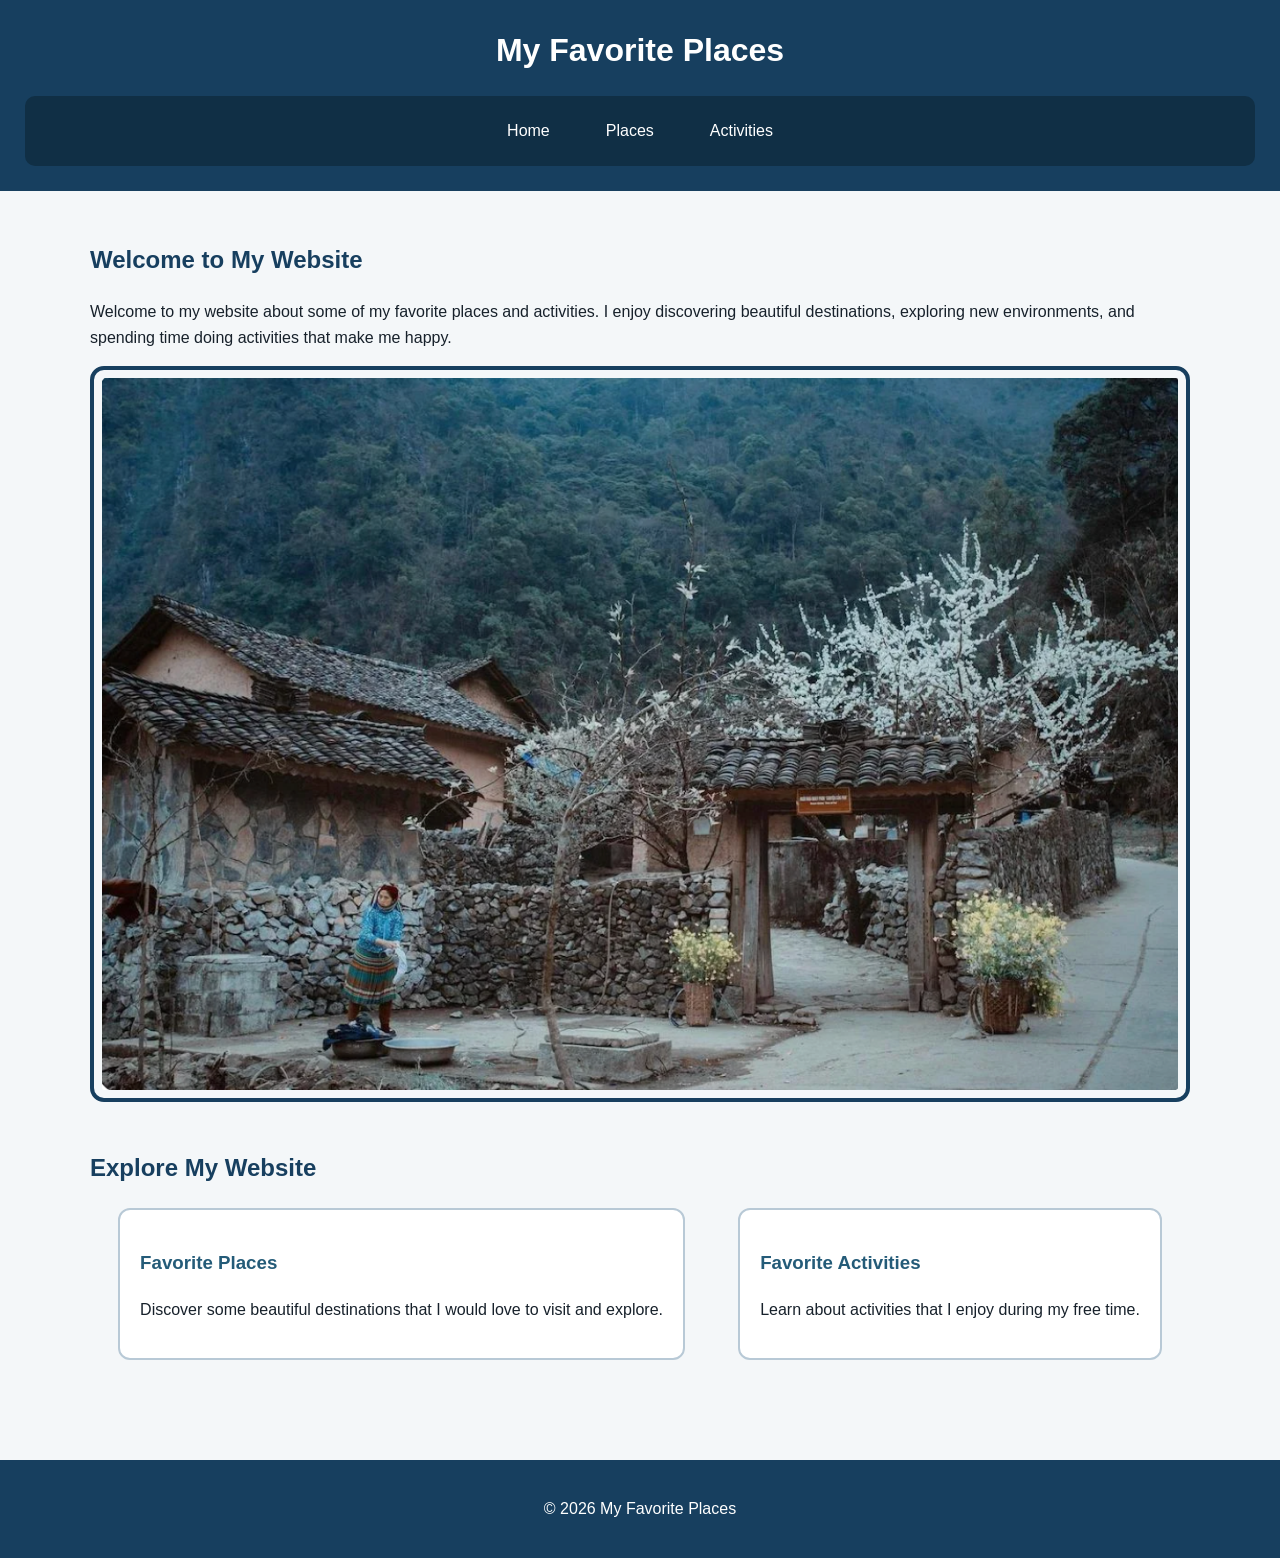
<file: index.html>
<!DOCTYPE html>
<html lang="en">

<head>
    <meta charset="UTF-8">
    <meta name="viewport" content="width=device-width, initial-scale=1.0">
    <title>My Favorite Places</title>
    <link rel="stylesheet" href="css/style.css">
</head>

<body>

    <a class="skip-link" href="#main-content">Skip to Main Content</a>

    <header>
        <h1>My Favorite Places</h1>

        <nav>
            <ul>
                <li><a href="index.html">Home</a></li>
                <li><a href="places.html">Places</a></li>
                <li><a href="activities.html">Activities</a></li>
            </ul>
        </nav>
    </header>

    <main id="main-content">

        <section class="intro">
            <h2>Welcome to My Website</h2>

            <p>
                Welcome to my website about some of my favorite places and activities.
                I enjoy discovering beautiful destinations, exploring new environments,
                and spending time doing activities that make me happy.
            </p>

            <img src="images/home.jpg" alt="A beautiful travel destination">
        </section>

        <section>
            <h2>Explore My Website</h2>

            <div class="flex">
                <div class="card">
                    <h3>Favorite Places</h3>
                    <p>
                        Discover some beautiful destinations that I would love to visit
                        and explore.
                    </p>
                </div>

                <div class="card">
                    <h3>Favorite Activities</h3>
                    <p>
                        Learn about activities that I enjoy during my free time.
                    </p>
                </div>
            </div>
        </section>

    </main>

    <footer>
        <p>&copy; 2026 My Favorite Places</p>
    </footer>

</body>

</html>
</file>
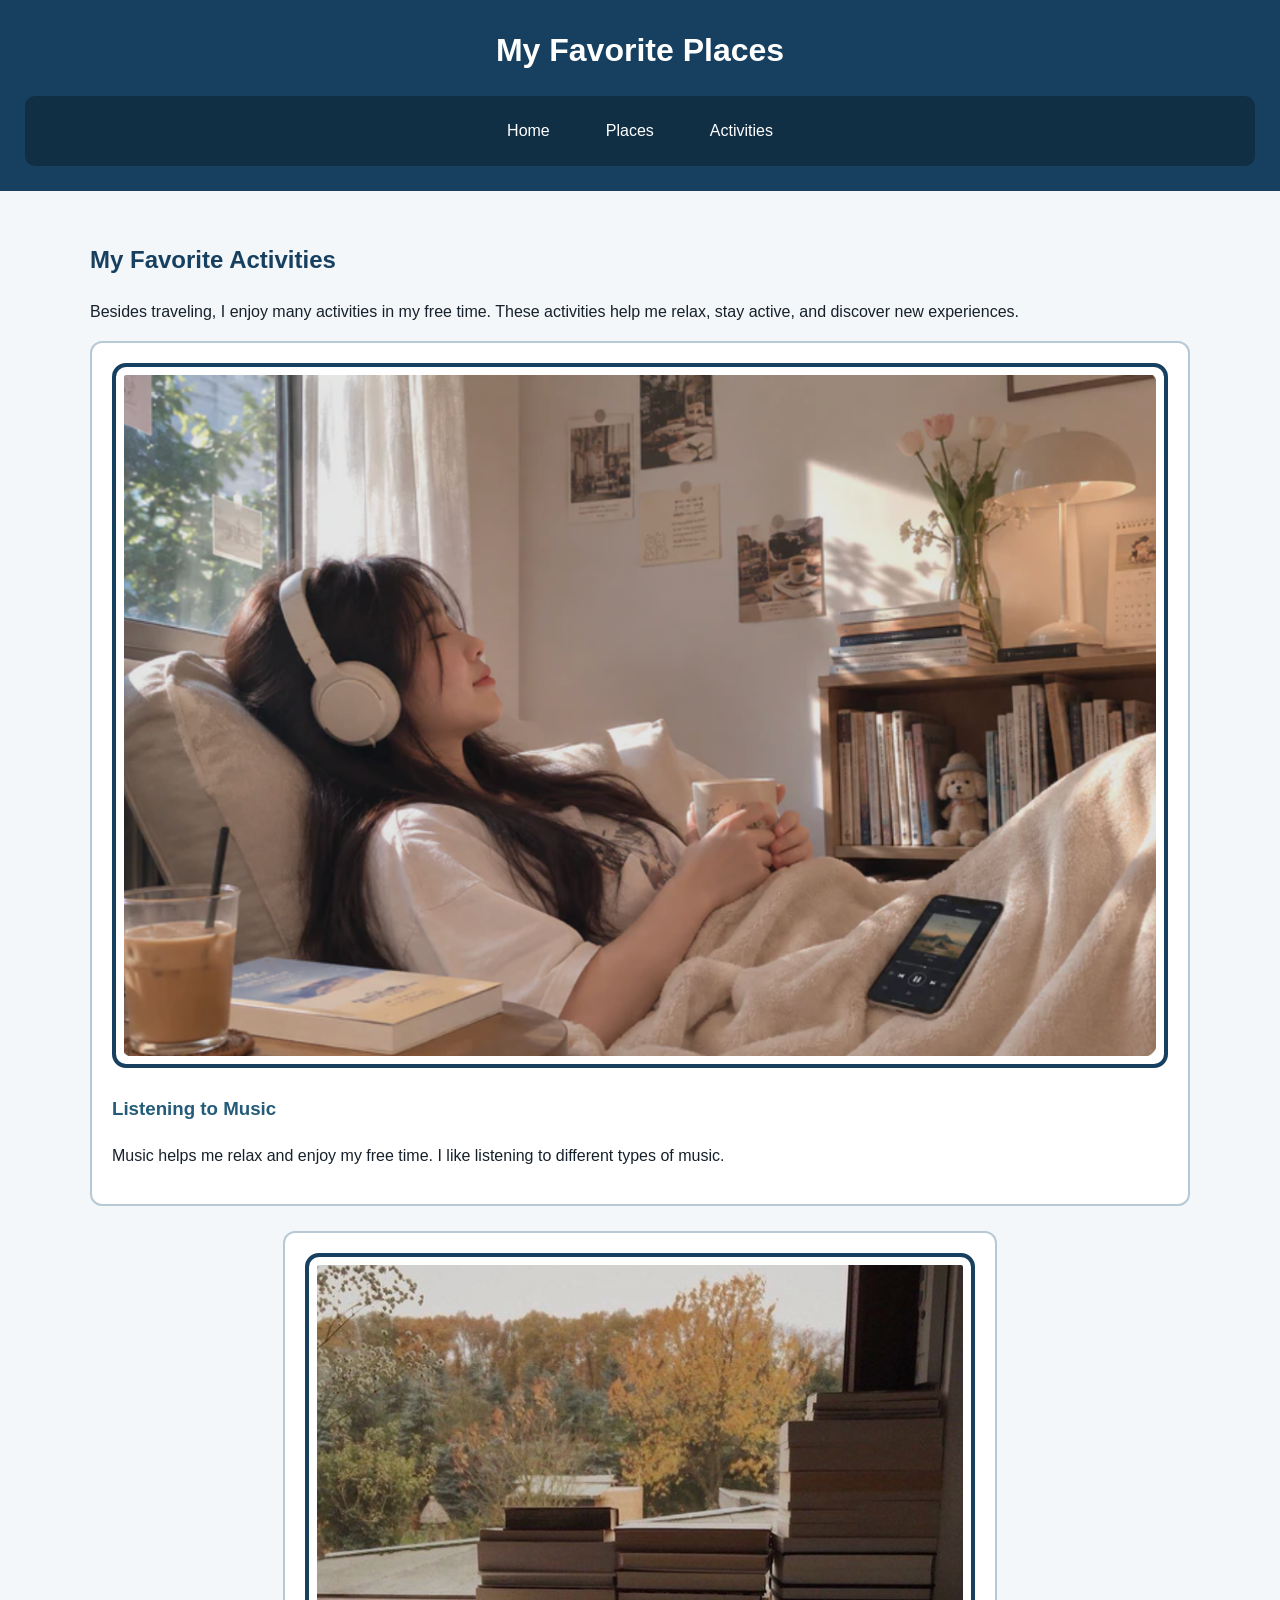
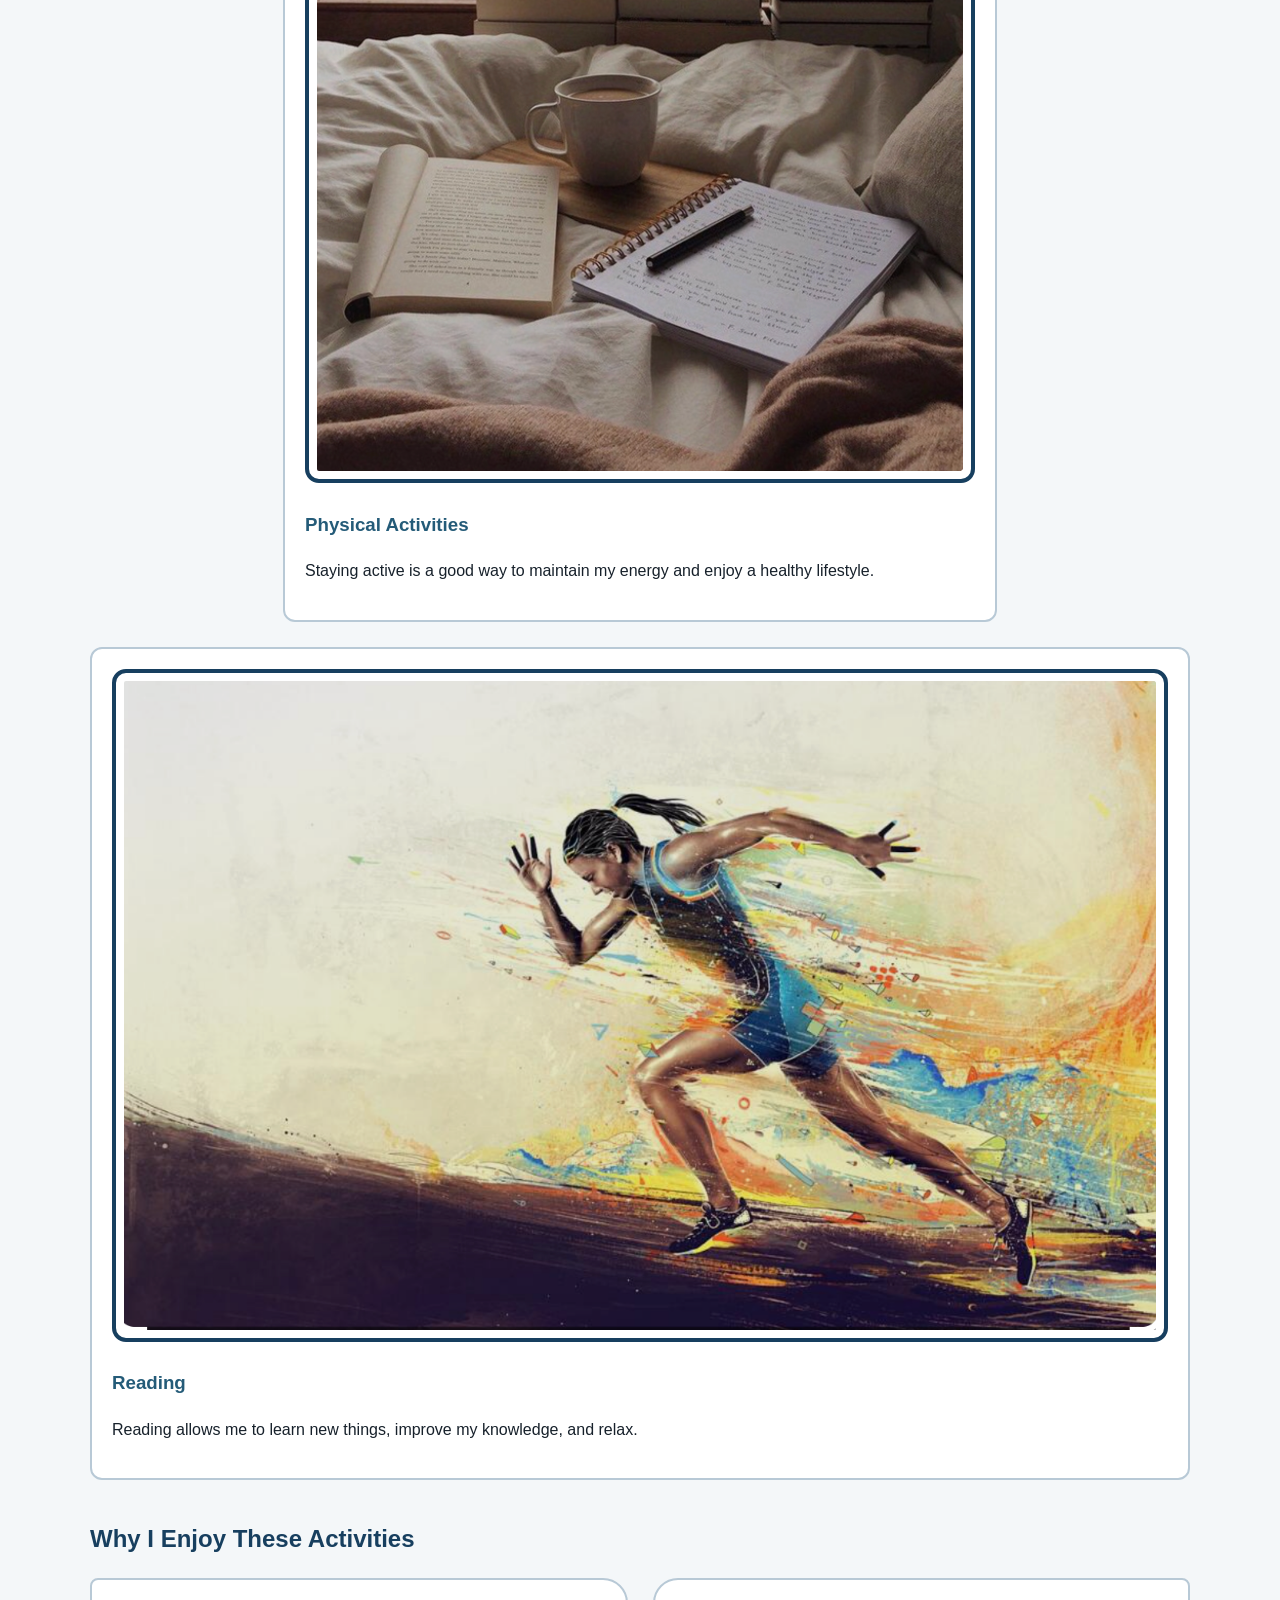
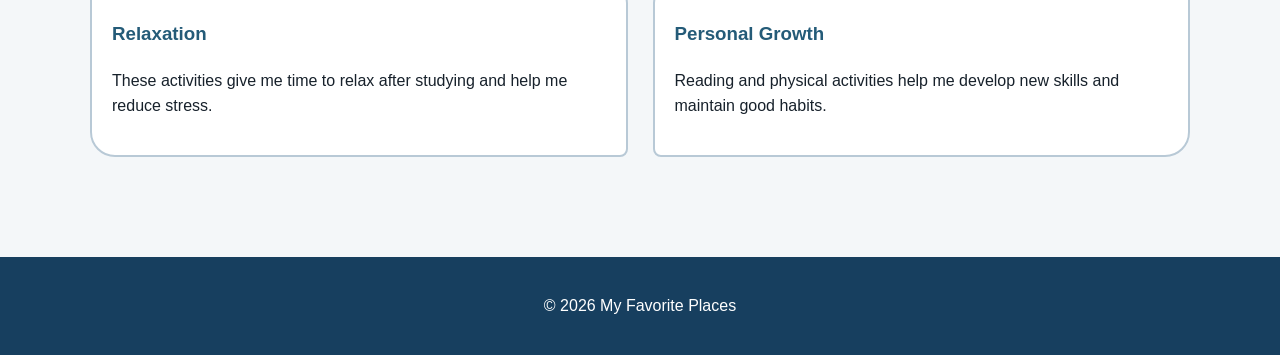
<file: activities.html>
<!DOCTYPE html>
<html lang="en">

<head>
    <meta charset="UTF-8">
    <meta name="viewport" content="width=device-width, initial-scale=1.0">
    <title>Favorite Activities</title>

    <link rel="stylesheet" href="css/style.css">
</head>

<body>

    <a class="skip-link" href="#main-content">Skip to Main Content</a>

    <header>
        <h1>My Favorite Places</h1>

        <nav>
            <ul>
                <li><a href="index.html">Home</a></li>
                <li><a href="places.html">Places</a></li>
                <li><a href="activities.html">Activities</a></li>
            </ul>
        </nav>
    </header>

    <main id="main-content">

        <section>
            <h2>My Favorite Activities</h2>

            <p>
                Besides traveling, I enjoy many activities in my free time.
                These activities help me relax, stay active, and discover new experiences.
            </p>

            <div class="flex">

                <article class="card">
                    <img src="images/activity1.jpg" alt="Listening to music">
                    <h3>Listening to Music</h3>
                    <p>
                        Music helps me relax and enjoy my free time.
                        I like listening to different types of music.
                    </p>
                </article>

                <article class="card">
                    <img src="images/activity2.jpg" alt="Doing physical activities">
                    <h3>Physical Activities</h3>
                    <p>
                        Staying active is a good way to maintain my energy
                        and enjoy a healthy lifestyle.
                    </p>
                </article>

                <article class="card">
                    <img src="images/activity3.jpg" alt="Reading a book">
                    <h3>Reading</h3>
                    <p>
                        Reading allows me to learn new things,
                        improve my knowledge, and relax.
                    </p>
                </article>

            </div>
        </section>

        <section>
            <h2>Why I Enjoy These Activities</h2>

            <div class="grid">

                <article class="card">
                    <h3>Relaxation</h3>
                    <p>
                        These activities give me time to relax after studying
                        and help me reduce stress.
                    </p>
                </article>

                <article class="card">
                    <h3>Personal Growth</h3>
                    <p>
                        Reading and physical activities help me develop
                        new skills and maintain good habits.
                    </p>
                </article>

            </div>
        </section>

    </main>

    <footer>
        <p>&copy; 2026 My Favorite Places</p>
    </footer>

</body>

</html>
</file>
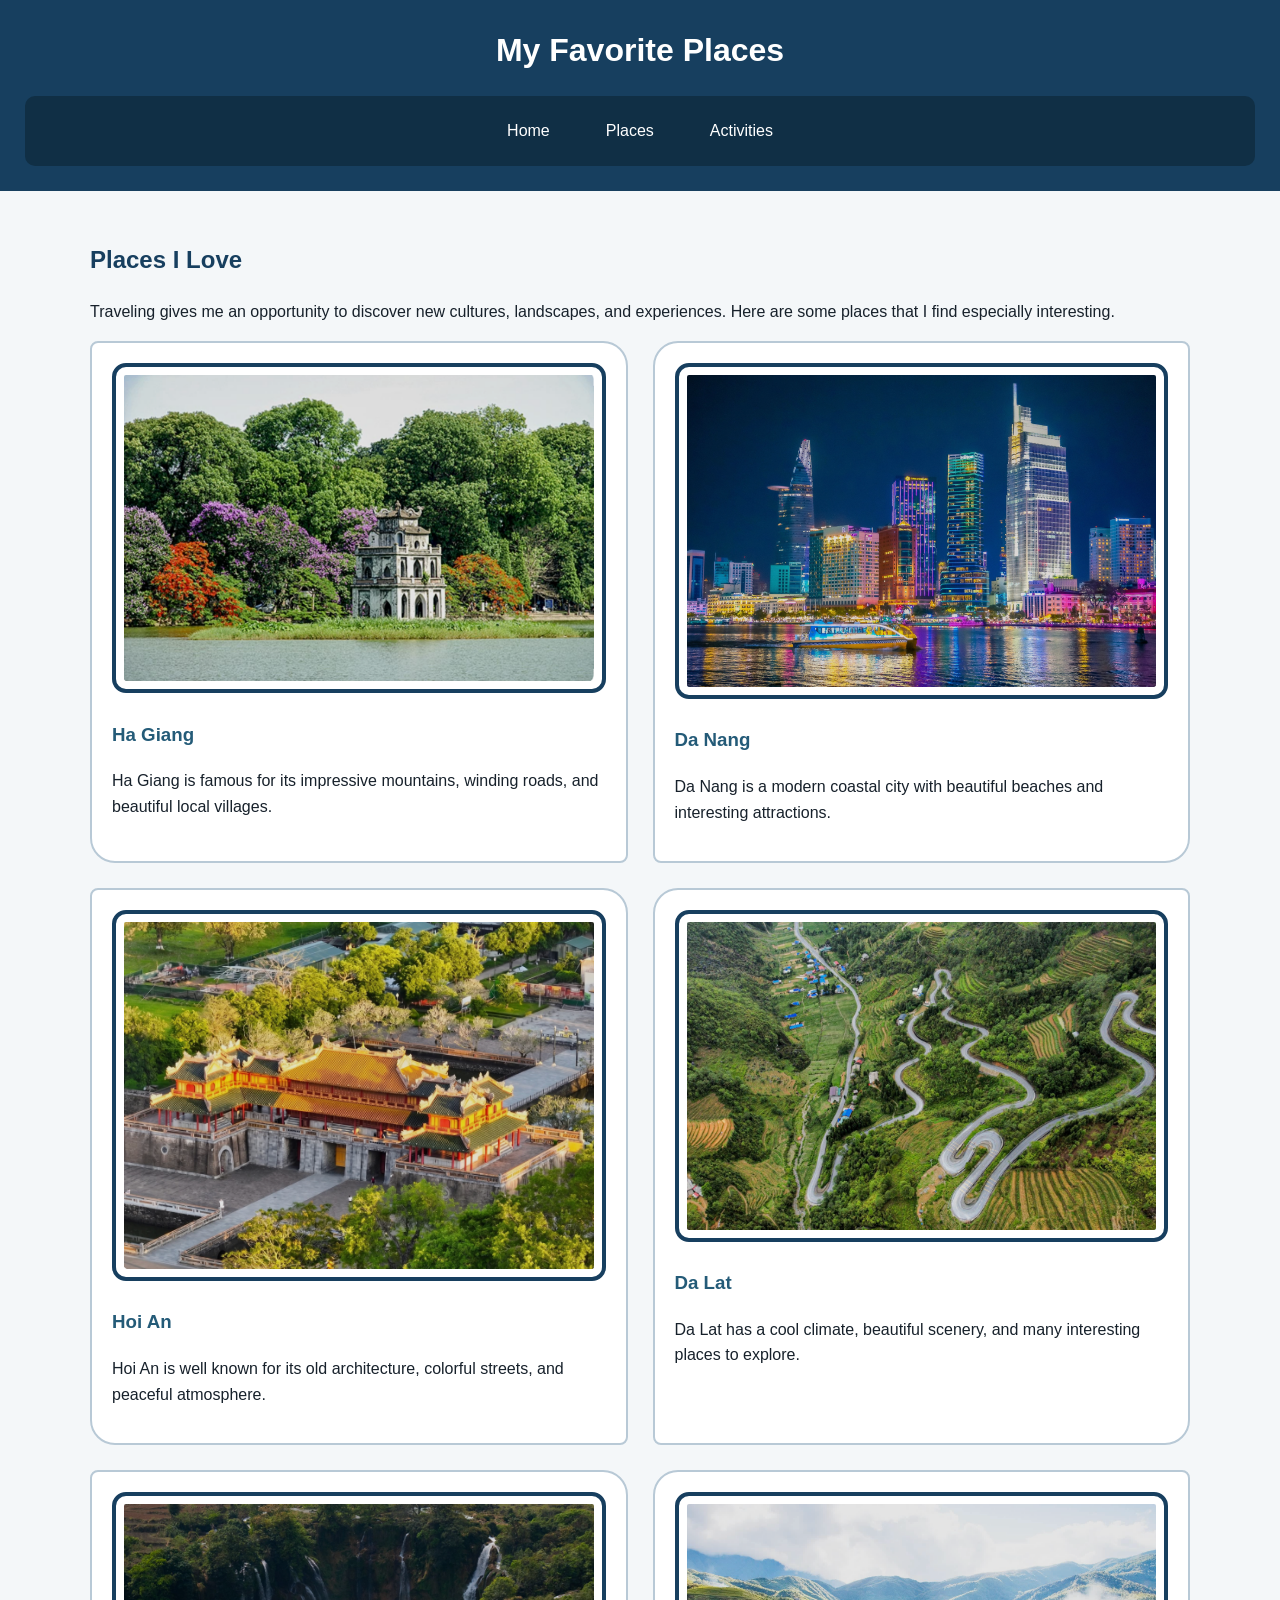
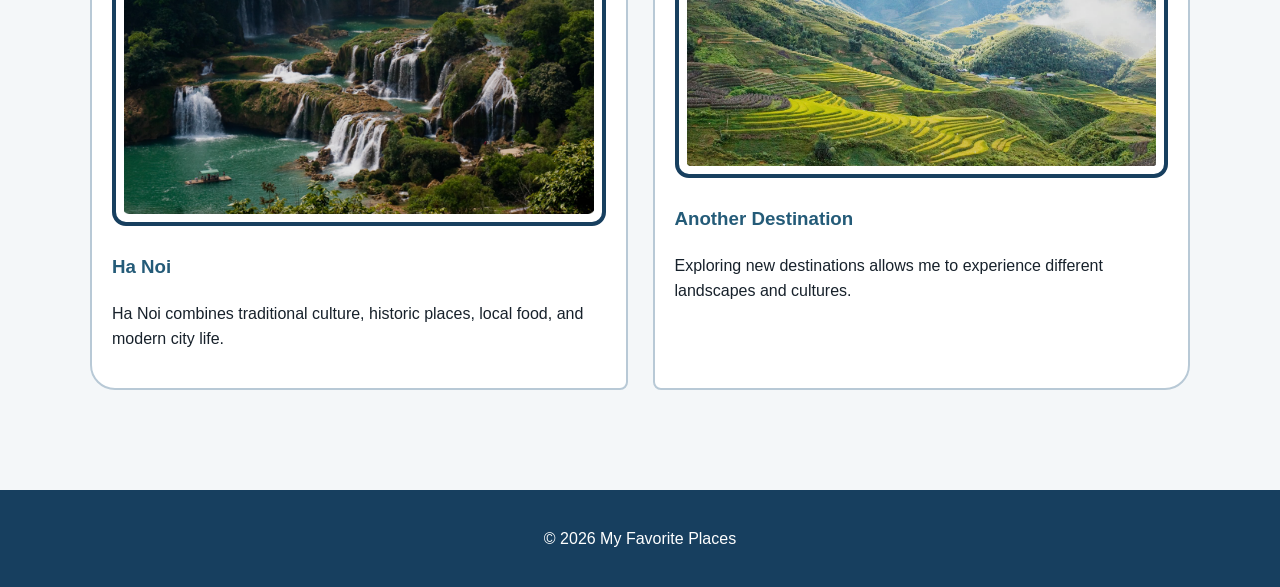
<file: places.html>
<!DOCTYPE html>
<html lang="en">

<head>
    <meta charset="UTF-8">
    <meta name="viewport" content="width=device-width, initial-scale=1.0">
    <title>Favorite Places</title>
    <link rel="stylesheet" href="css/style.css">
</head>

<body>

    <a class="skip-link" href="#main-content">Skip to Main Content</a>

    <header>
        <h1>My Favorite Places</h1>

        <nav>
            <ul>
                <li><a href="index.html">Home</a></li>
                <li><a href="places.html">Places</a></li>
                <li><a href="activities.html">Activities</a></li>
            </ul>
        </nav>
    </header>

    <main id="main-content">

        <section>
            <h2>Places I Love</h2>

            <p>
                Traveling gives me an opportunity to discover new cultures,
                landscapes, and experiences. Here are some places that I find
                especially interesting.
            </p>

            <div class="grid">

                <article class="card">
                    <img src="images/place1.jpg" alt="Beautiful mountain landscape">
                    <h3>Ha Giang</h3>
                    <p>
                        Ha Giang is famous for its impressive mountains,
                        winding roads, and beautiful local villages.
                    </p>
                </article>

                <article class="card">
                    <img src="images/place2.jpg" alt="Beautiful coastal landscape">
                    <h3>Da Nang</h3>
                    <p>
                        Da Nang is a modern coastal city with beautiful beaches
                        and interesting attractions.
                    </p>
                </article>

                <article class="card">
                    <img src="images/place3.jpg" alt="Ancient architecture in a city">
                    <h3>Hoi An</h3>
                    <p>
                        Hoi An is well known for its old architecture,
                        colorful streets, and peaceful atmosphere.
                    </p>
                </article>

                <article class="card">
                    <img src="images/place4.jpg" alt="Beautiful green landscape">
                    <h3>Da Lat</h3>
                    <p>
                        Da Lat has a cool climate, beautiful scenery,
                        and many interesting places to explore.
                    </p>
                </article>

                <article class="card">
                    <img src="images/place5.jpg" alt="Beautiful city at night">
                    <h3>Ha Noi</h3>
                    <p>
                        Ha Noi combines traditional culture, historic places,
                        local food, and modern city life.
                    </p>
                </article>

                <article class="card">
                    <img src="images/place6.jpg" alt="Beautiful natural scenery">
                    <h3>Another Destination</h3>
                    <p>
                        Exploring new destinations allows me to experience
                        different landscapes and cultures.
                    </p>
                </article>

            </div>
        </section>

    </main>

    <footer>
        <p>&copy; 2026 My Favorite Places</p>
    </footer>

</body>

</html>
</file>
<file: css/style.css>
/* General page styles */

body {
    font-family: Arial, Helvetica, sans-serif;
    margin: 0;
    background-color: #f4f7f9;
    color: #17212b;
    line-height: 1.6;
}


/* Skip to Main Content */

.skip-link {
    position: absolute;
    top: -50px;
    left: 10px;
    background-color: #17212b;
    color: #ffffff;
    padding: 10px 15px;
    border-radius: 6px;
    text-decoration: none;
    z-index: 1000;
}

.skip-link:focus {
    top: 10px;
}


/* Header */

header {
    background-color: #173f5f;
    color: #ffffff;
    padding: 25px;
    text-align: center;
}

header h1 {
    margin: 0 0 20px 0;
}


/* Navigation */

nav {
    background-color: #102f45;
    padding: 12px;
    border-radius: 10px;
}

nav ul {
    display: flex;
    justify-content: center;
    flex-wrap: wrap;
    gap: 20px;
    list-style-type: none;
    margin: 0;
    padding: 0;
}

nav a {
    display: block;
    color: #ffffff;
    text-decoration: none;
    padding: 10px 18px;
    border-radius: 6px;
    transition: transform 0.2s ease, background-color 0.2s ease;
}

nav a:hover {
    background-color: #2f6f95;
    transform: translateY(-3px);
}


/* Main content */

main {
    max-width: 1100px;
    margin: 0 auto;
    padding: 30px;
}

section {
    margin-bottom: 40px;
}

h2 {
    color: #173f5f;
}

h3 {
    color: #245b78;
}


/* Images - Box Model */

img {
    max-width: 100%;
    height: auto;
    border: 4px solid #173f5f;
    padding: 8px;
    border-radius: 14px;
    box-sizing: border-box;
}


/* Grid layout */

.grid {
    display: grid;
    grid-template-columns: repeat(2, 1fr);
    gap: 25px;
}


/* Flex layout */

.flex {
    display: flex;
    flex-wrap: wrap;
    justify-content: space-evenly;
    align-items: stretch;
    gap: 25px;
}


/* Cards */

.card {
    background-color: #ffffff;
    padding: 20px;
    border: 2px solid #b8c9d6;
    border-radius: 12px;
    box-sizing: border-box;
    transition: transform 0.25s ease, box-shadow 0.25s ease;
}

.card:hover {
    transform: translateY(-6px);
    box-shadow: 0 8px 18px rgba(23, 63, 95, 0.2);
}


/* nth-child */

.grid .card:nth-child(even) {
    border-radius: 25px 8px;
}

.grid .card:nth-child(odd) {
    border-radius: 8px 25px;
}


/* Footer */

footer {
    background-color: #173f5f;
    color: #ffffff;
    text-align: center;
    padding: 20px;
    margin-top: 30px;
}


/* Responsive layout */

@media (max-width: 700px) {

    .grid {
        grid-template-columns: 1fr;
    }

    nav ul {
        flex-direction: column;
        align-items: center;
    }

    main {
        padding: 20px;
    }
}
</file>
